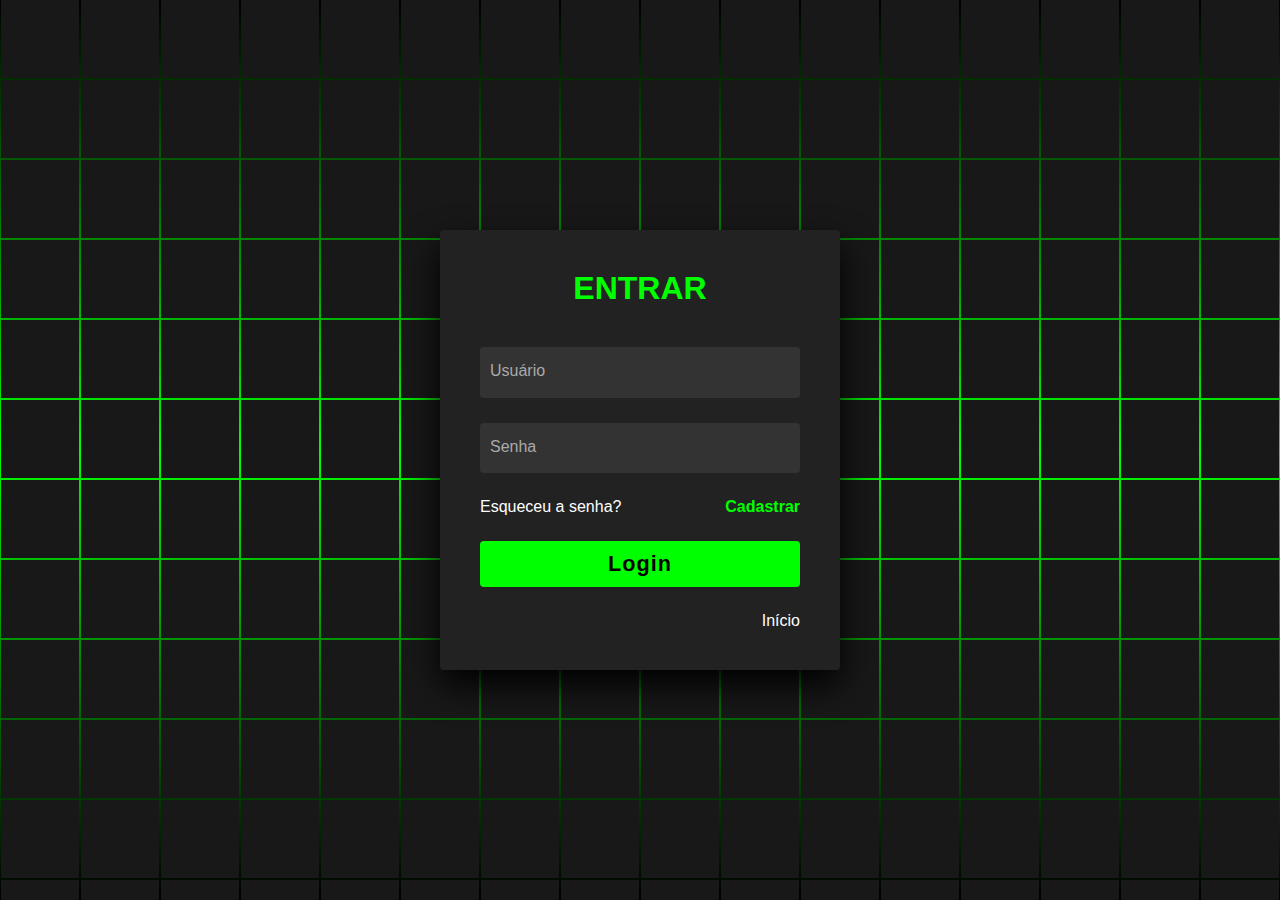
<file: index.html>
<!DOCTYPE html>
<html lang="pt-BR">

<head>
  <meta charset="UTF-8">
  <title>Login</title>
  <link rel="stylesheet" href="./style.css">

</head>

<body>
  <section>

    <span></span>
    <span></span>
    <span></span>
    <span></span>
    <span></span>
    <span></span>
    <span></span>
    <span></span>
    <span></span>
    <span></span>
    <span></span>
    <span></span>
    <span></span>
    <span></span>
    <span></span>
    <span></span>
    <span></span>
    <span></span>
    <span></span>
    <span></span>
    <span></span>
    <span></span>
    <span></span>
    <span></span>
    <span></span>
    <span></span>
    <span></span>
    <span></span>
    <span></span>
    <span></span>
    <span></span>
    <span></span>
    <span></span>
    <span></span>
    <span></span>
    <span></span>
    <span></span>
    <span></span>
    <span></span>
    <span></span>
    <span></span>
    <span></span>
    <span></span>
    <span></span>
    <span></span>
    <span></span>
    <span></span>
    <span></span>
    <span></span>
    <span></span>
    <span></span>
    <span></span>
    <span></span>
    <span></span>
    <span></span>
    <span></span>
    <span></span>
    <span></span>
    <span></span>
    <span></span>
    <span></span>
    <span></span>
    <span></span>
    <span></span>
    <span></span>
    <span></span>
    <span></span>
    <span></span>
    <span></span>
    <span></span>
    <span></span>
    <span></span>
    <span></span>
    <span></span>
    <span></span>
    <span></span>
    <span></span>
    <span></span>
    <span></span>
    <span></span>
    <span></span>
    <span></span>
    <span></span>
    <span></span>
    <span></span>
    <span></span>
    <span></span>
    <span></span>
    <span></span>
    <span></span>
    <span></span>
    <span></span>
    <span></span>
    <span></span>
    <span></span>
    <span></span>
    <span></span>
    <span></span>
    <span></span>
    <span></span>
    <span></span>
    <span></span>
    <span></span>
    <span></span>
    <span></span>
    <span></span>
    <span></span>
    <span></span>
    <span></span>
    <span></span>
    <span></span>
    <span></span>
    <span></span>
    <span></span>
    <span></span>
    <span></span>
    <span></span>
    <span></span>
    <span></span>
    <span></span>
    <span></span>
    <span></span>
    <span></span>
    <span></span>
    <span></span>
    <span></span>
    <span></span>
    <span></span>
    <span></span>
    <span></span>
    <span></span>
    <span></span>
    <span></span>
    <span></span>
    <span></span>
    <span></span>
    <span></span>
    <span></span>
    <span></span>
    <span></span>
    <span></span>
    <span></span>
    <span></span>
    <span></span>
    <span></span>
    <span></span>
    <span></span>
    <span></span>
    <span></span>
    <span></span>
    <span></span>
    <span></span>
    <span></span>
    <span></span>
    <span></span>
    <span></span>
    <span></span>
    <span></span>
    <span></span>
    <span></span>
    <span></span>
    <span></span>
    <span></span>
    <span></span>
    <span></span>
    <span></span>
    <span></span>
    <span></span>
    <span></span>
    <span></span>
    <span></span>
    <span></span>
    <span></span>
    <span></span>
    <span></span>
    <span></span>
    <span></span>
    <span></span>
    <span></span>
    <span></span>
    <span></span>
    <span></span>
    <span></span>
    <span></span>
    <span></span>
    <span></span>
    <span></span>
    <span></span>
    <span></span>
    <span></span>
    <span></span>
    <span></span>
    <span></span>
    <span></span>
    <span></span>
    <span></span>
    <span></span>
    <span></span>
    <span></span>
    <span></span>
    <span></span>
    <span></span>
    <span></span>
    <span></span>
    <span></span>
    <span></span>
    <span></span>
    <span></span>
    <span></span>
    <span></span>
    <span></span>
    <span></span>
    <span></span>
    <span></span>
    <span></span>
    <span></span>
    <span></span>
    <span></span>
    <span></span>
    <span></span>
    <span></span>
    <span></span>
    <span></span>
    <span></span>
    <span></span>
    <span></span>
    <span></span>
    <span></span>
    <span></span>
    <span></span>
    <span></span>
    <span></span>
    <span></span>
    <span></span>
    <span></span>
    <span></span>
    <span></span>
    <span></span>
    <span></span>
    <span></span>
    <span></span>
    <span></span>
    <span></span>
    <span></span>
    <span></span>
    <span></span>
    <span></span>
    <span></span>
    <span></span>
    <span></span>
    <span></span>
    <span></span>
    <span></span>
    <span></span>
    <span></span>
    <span></span>
    <span></span>
    <span></span>
    <span></span>
    <span></span>

    <div class="signin">
      <div class="content">
        <h2>Entrar</h2>
        <div class="form">
          <div class="inputBox">
            <input type="text" required>
            <i>Usuário</i>
          </div>
          <div class="inputBox">
            <input type="password" required>
            <i>Senha</i>
          </div>
          <div class="links">
            <a href="./esqueceu.html">Esqueceu a senha?</a>
            <a href="./cadastro.html">Cadastrar</a>
          </div>
          <div class="inputBox">
            <input type="submit" value="Login">
          </div>
          <div class="links2">
            <a href="./inicio.html">Início</a>
          </div>
        </div>
      </div>
    </div>
  </section>

</body>

</html>
</file>
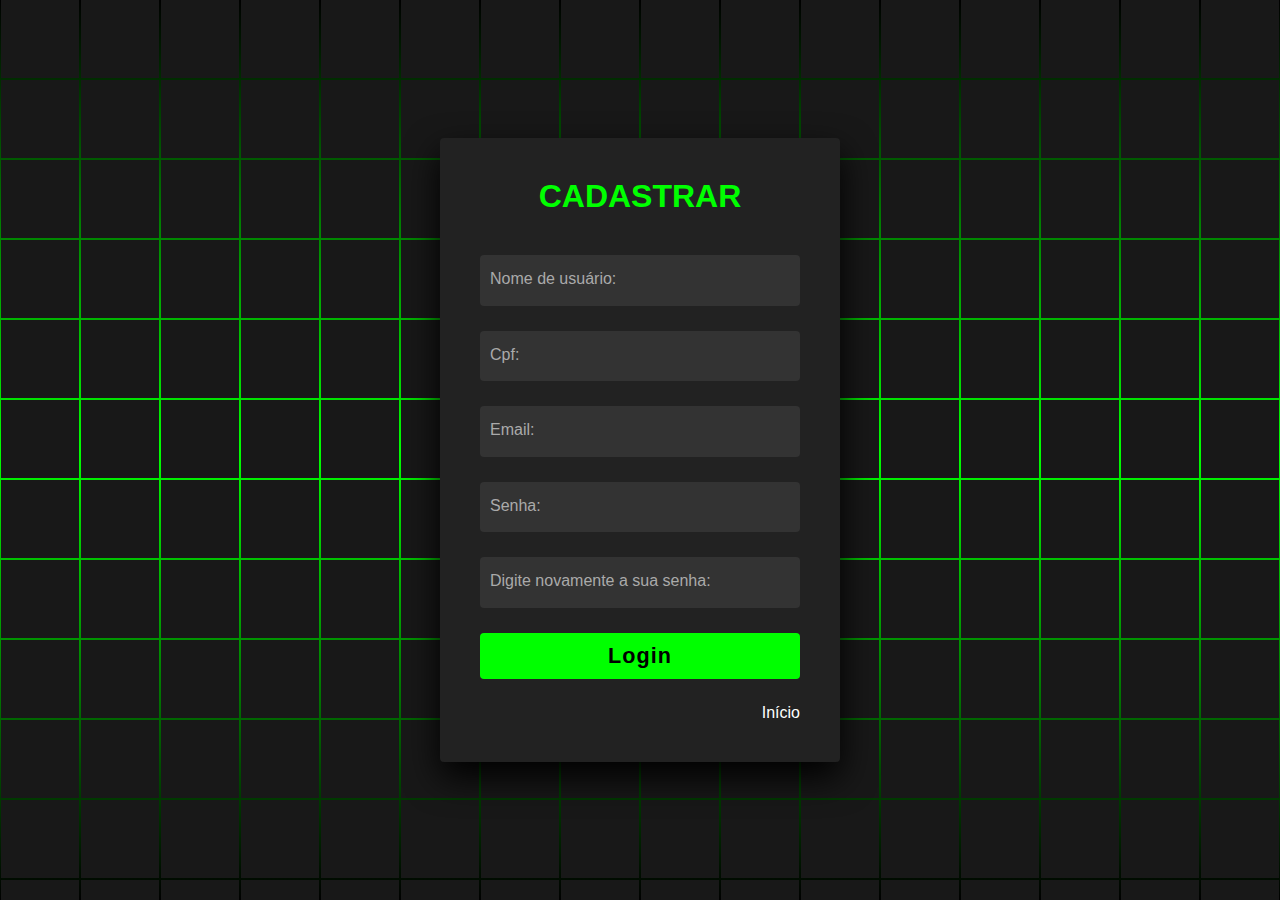
<file: cadastro.html>
<!DOCTYPE html>
<html lang="pt-BR">

<head>
  <meta charset="UTF-8">
  <title>Cadastro</title>
  <link rel="stylesheet" href="./cadastro.css">

</head>

<body>
  <section>

    <span></span>
    <span></span>
    <span></span>
    <span></span>
    <span></span>
    <span></span>
    <span></span>
    <span></span>
    <span></span>
    <span></span>
    <span></span>
    <span></span>
    <span></span>
    <span></span>
    <span></span>
    <span></span>
    <span></span>
    <span></span>
    <span></span>
    <span></span>
    <span></span>
    <span></span>
    <span></span>
    <span></span>
    <span></span>
    <span></span>
    <span></span>
    <span></span>
    <span></span>
    <span></span>
    <span></span>
    <span></span>
    <span></span>
    <span></span>
    <span></span>
    <span></span>
    <span></span>
    <span></span>
    <span></span>
    <span></span>
    <span></span>
    <span></span>
    <span></span>
    <span></span>
    <span></span>
    <span></span>
    <span></span>
    <span></span>
    <span></span>
    <span></span>
    <span></span>
    <span></span>
    <span></span>
    <span></span>
    <span></span>
    <span></span>
    <span></span>
    <span></span>
    <span></span>
    <span></span>
    <span></span>
    <span></span>
    <span></span>
    <span></span>
    <span></span>
    <span></span>
    <span></span>
    <span></span>
    <span></span>
    <span></span>
    <span></span>
    <span></span>
    <span></span>
    <span></span>
    <span></span>
    <span></span>
    <span></span>
    <span></span>
    <span></span>
    <span></span>
    <span></span>
    <span></span>
    <span></span>
    <span></span>
    <span></span>
    <span></span>
    <span></span>
    <span></span>
    <span></span>
    <span></span>
    <span></span>
    <span></span>
    <span></span>
    <span></span>
    <span></span>
    <span></span>
    <span></span>
    <span></span>
    <span></span>
    <span></span>
    <span></span>
    <span></span>
    <span></span>
    <span></span>
    <span></span>
    <span></span>
    <span></span>
    <span></span>
    <span></span>
    <span></span>
    <span></span>
    <span></span>
    <span></span>
    <span></span>
    <span></span>
    <span></span>
    <span></span>
    <span></span>
    <span></span>
    <span></span>
    <span></span>
    <span></span>
    <span></span>
    <span></span>
    <span></span>
    <span></span>
    <span></span>
    <span></span>
    <span></span>
    <span></span>
    <span></span>
    <span></span>
    <span></span>
    <span></span>
    <span></span>
    <span></span>
    <span></span>
    <span></span>
    <span></span>
    <span></span>
    <span></span>
    <span></span>
    <span></span>
    <span></span>
    <span></span>
    <span></span>
    <span></span>
    <span></span>
    <span></span>
    <span></span>
    <span></span>
    <span></span>
    <span></span>
    <span></span>
    <span></span>
    <span></span>
    <span></span>
    <span></span>
    <span></span>
    <span></span>
    <span></span>
    <span></span>
    <span></span>
    <span></span>
    <span></span>
    <span></span>
    <span></span>
    <span></span>
    <span></span>
    <span></span>
    <span></span>
    <span></span>
    <span></span>
    <span></span>
    <span></span>
    <span></span>
    <span></span>
    <span></span>
    <span></span>
    <span></span>
    <span></span>
    <span></span>
    <span></span>
    <span></span>
    <span></span>
    <span></span>
    <span></span>
    <span></span>
    <span></span>
    <span></span>
    <span></span>
    <span></span>
    <span></span>
    <span></span>
    <span></span>
    <span></span>
    <span></span>
    <span></span>
    <span></span>
    <span></span>
    <span></span>
    <span></span>
    <span></span>
    <span></span>
    <span></span>
    <span></span>
    <span></span>
    <span></span>
    <span></span>
    <span></span>
    <span></span>
    <span></span>
    <span></span>
    <span></span>
    <span></span>
    <span></span>
    <span></span>
    <span></span>
    <span></span>
    <span></span>
    <span></span>
    <span></span>
    <span></span>
    <span></span>
    <span></span>
    <span></span>
    <span></span>
    <span></span>
    <span></span>
    <span></span>
    <span></span>
    <span></span>
    <span></span>
    <span></span>
    <span></span>
    <span></span>
    <span></span>
    <span></span>
    <span></span>
    <span></span>
    <span></span>
    <span></span>
    <span></span>
    <span></span>
    <span></span>
    <span></span>
    <span></span>
    <span></span>
    <span></span>
    <span></span>
    <span></span>
    <span></span>
    <span></span>
    <span></span>
    <span></span>
    <span></span>
    <span></span>
    <span></span>
    <span></span>
    <span></span>

    <div class="signin">
      <div class="content">
        <h2>Cadastrar</h2>
        <div class="form">
          <div class="inputBox">
            <input type="text" required>
            <i>Nome de usuário:</i>
          </div>
          <div class="inputBox">
            <input type="text" required>
            <i>Cpf:</i>
          </div>
          <div class="inputBox">
            <input type="email" required>
            <i>Email:</i>
          </div>
          <div class="inputBox">
            <input type="password" required>
            <i>Senha:</i>
          </div>
          <div class="inputBox">
            <input type="password" required>
            <i>Digite novamente a sua senha:</i>
          </div>
          <div class="inputBox">
            <input type="submit" value="Login">
          </div>
          <div class="links">
            <a href="./inicio.html">Início</a>
          </div>
        </div>
      </div>
    </div>
  </section>

</body>

</html>
</file>
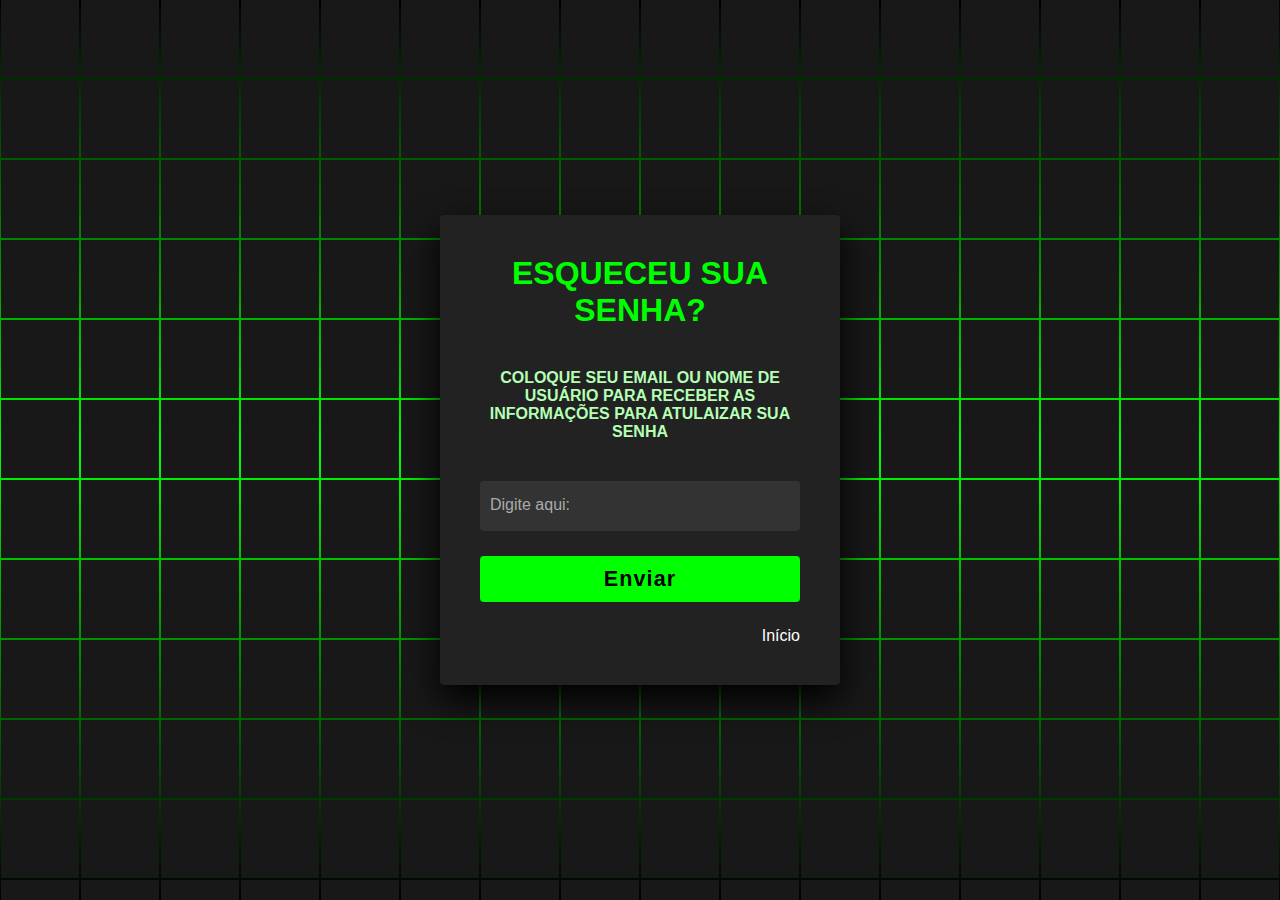
<file: esqueceu.html>
<!DOCTYPE html>
<html lang="pt-BR">

<head>
  <meta charset="UTF-8">
  <title>Esqueceu senha</title>
  <link rel="stylesheet" href="./esqueceu.css">

</head>

<body>
  <section>

    <span></span>
    <span></span>
    <span></span>
    <span></span>
    <span></span>
    <span></span>
    <span></span>
    <span></span>
    <span></span>
    <span></span>
    <span></span>
    <span></span>
    <span></span>
    <span></span>
    <span></span>
    <span></span>
    <span></span>
    <span></span>
    <span></span>
    <span></span>
    <span></span>
    <span></span>
    <span></span>
    <span></span>
    <span></span>
    <span></span>
    <span></span>
    <span></span>
    <span></span>
    <span></span>
    <span></span>
    <span></span>
    <span></span>
    <span></span>
    <span></span>
    <span></span>
    <span></span>
    <span></span>
    <span></span>
    <span></span>
    <span></span>
    <span></span>
    <span></span>
    <span></span>
    <span></span>
    <span></span>
    <span></span>
    <span></span>
    <span></span>
    <span></span>
    <span></span>
    <span></span>
    <span></span>
    <span></span>
    <span></span>
    <span></span>
    <span></span>
    <span></span>
    <span></span>
    <span></span>
    <span></span>
    <span></span>
    <span></span>
    <span></span>
    <span></span>
    <span></span>
    <span></span>
    <span></span>
    <span></span>
    <span></span>
    <span></span>
    <span></span>
    <span></span>
    <span></span>
    <span></span>
    <span></span>
    <span></span>
    <span></span>
    <span></span>
    <span></span>
    <span></span>
    <span></span>
    <span></span>
    <span></span>
    <span></span>
    <span></span>
    <span></span>
    <span></span>
    <span></span>
    <span></span>
    <span></span>
    <span></span>
    <span></span>
    <span></span>
    <span></span>
    <span></span>
    <span></span>
    <span></span>
    <span></span>
    <span></span>
    <span></span>
    <span></span>
    <span></span>
    <span></span>
    <span></span>
    <span></span>
    <span></span>
    <span></span>
    <span></span>
    <span></span>
    <span></span>
    <span></span>
    <span></span>
    <span></span>
    <span></span>
    <span></span>
    <span></span>
    <span></span>
    <span></span>
    <span></span>
    <span></span>
    <span></span>
    <span></span>
    <span></span>
    <span></span>
    <span></span>
    <span></span>
    <span></span>
    <span></span>
    <span></span>
    <span></span>
    <span></span>
    <span></span>
    <span></span>
    <span></span>
    <span></span>
    <span></span>
    <span></span>
    <span></span>
    <span></span>
    <span></span>
    <span></span>
    <span></span>
    <span></span>
    <span></span>
    <span></span>
    <span></span>
    <span></span>
    <span></span>
    <span></span>
    <span></span>
    <span></span>
    <span></span>
    <span></span>
    <span></span>
    <span></span>
    <span></span>
    <span></span>
    <span></span>
    <span></span>
    <span></span>
    <span></span>
    <span></span>
    <span></span>
    <span></span>
    <span></span>
    <span></span>
    <span></span>
    <span></span>
    <span></span>
    <span></span>
    <span></span>
    <span></span>
    <span></span>
    <span></span>
    <span></span>
    <span></span>
    <span></span>
    <span></span>
    <span></span>
    <span></span>
    <span></span>
    <span></span>
    <span></span>
    <span></span>
    <span></span>
    <span></span>
    <span></span>
    <span></span>
    <span></span>
    <span></span>
    <span></span>
    <span></span>
    <span></span>
    <span></span>
    <span></span>
    <span></span>
    <span></span>
    <span></span>
    <span></span>
    <span></span>
    <span></span>
    <span></span>
    <span></span>
    <span></span>
    <span></span>
    <span></span>
    <span></span>
    <span></span>
    <span></span>
    <span></span>
    <span></span>
    <span></span>
    <span></span>
    <span></span>
    <span></span>
    <span></span>
    <span></span>
    <span></span>
    <span></span>
    <span></span>
    <span></span>
    <span></span>
    <span></span>
    <span></span>
    <span></span>
    <span></span>
    <span></span>
    <span></span>
    <span></span>
    <span></span>
    <span></span>
    <span></span>
    <span></span>
    <span></span>
    <span></span>
    <span></span>
    <span></span>
    <span></span>
    <span></span>
    <span></span>
    <span></span>
    <span></span>
    <span></span>
    <span></span>
    <span></span>
    <span></span>
    <span></span>
    <span></span>
    <span></span>
    <span></span>
    <span></span>
    <span></span>
    <span></span>
    <span></span>
    <span></span>
    <span></span>
    <span></span>
    <span></span>
    <span></span>

    <div class="signin">
      <div class="content">
        <h2>Esqueceu sua senha?</h2>
        <h3>Coloque seu email ou nome de usuário para receber as informações para atulaizar sua senha</h3>
        <div class="form">
          <div class="inputBox">
            <input type="text" required>
            <i>Digite aqui:</i>
          </div>
          <div class="inputBox">
            <input type="submit" value="Enviar">
          </div>
          <div class="links">
            <a href="./inicio.html">Início</a>
          </div>
        </div>
      </div>
    </div>
  </section>

</body>

</html>
</file>
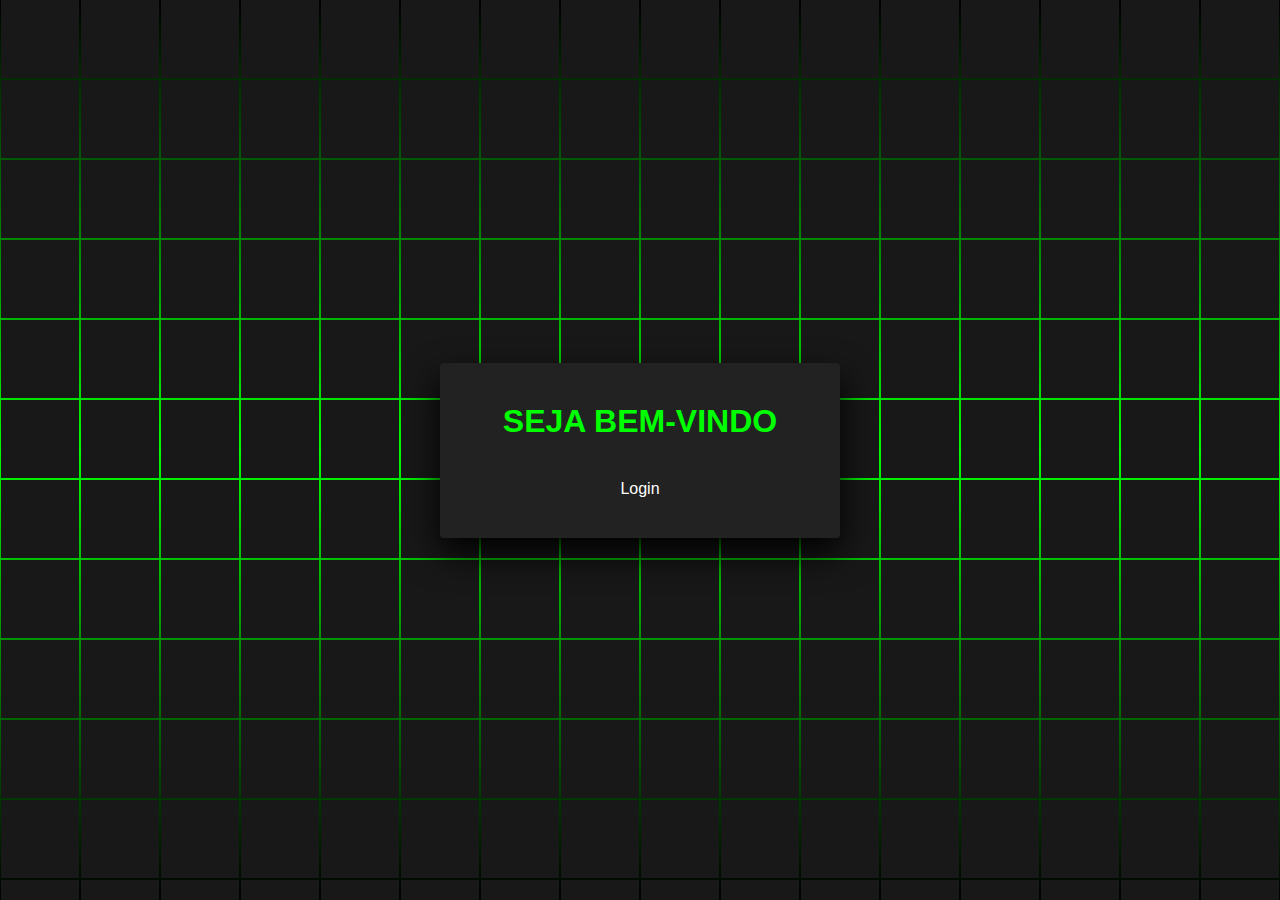
<file: inicio.html>
<!DOCTYPE html>
<html lang="pt-BR">

<head>
  <meta charset="UTF-8">
  <title>Início</title>
  <link rel="stylesheet" href="./inicio.css">

</head>

<body>
  <section>

    <span></span>
    <span></span>
    <span></span>
    <span></span>
    <span></span>
    <span></span>
    <span></span>
    <span></span>
    <span></span>
    <span></span>
    <span></span>
    <span></span>
    <span></span>
    <span></span>
    <span></span>
    <span></span>
    <span></span>
    <span></span>
    <span></span>
    <span></span>
    <span></span>
    <span></span>
    <span></span>
    <span></span>
    <span></span>
    <span></span>
    <span></span>
    <span></span>
    <span></span>
    <span></span>
    <span></span>
    <span></span>
    <span></span>
    <span></span>
    <span></span>
    <span></span>
    <span></span>
    <span></span>
    <span></span>
    <span></span>
    <span></span>
    <span></span>
    <span></span>
    <span></span>
    <span></span>
    <span></span>
    <span></span>
    <span></span>
    <span></span>
    <span></span>
    <span></span>
    <span></span>
    <span></span>
    <span></span>
    <span></span>
    <span></span>
    <span></span>
    <span></span>
    <span></span>
    <span></span>
    <span></span>
    <span></span>
    <span></span>
    <span></span>
    <span></span>
    <span></span>
    <span></span>
    <span></span>
    <span></span>
    <span></span>
    <span></span>
    <span></span>
    <span></span>
    <span></span>
    <span></span>
    <span></span>
    <span></span>
    <span></span>
    <span></span>
    <span></span>
    <span></span>
    <span></span>
    <span></span>
    <span></span>
    <span></span>
    <span></span>
    <span></span>
    <span></span>
    <span></span>
    <span></span>
    <span></span>
    <span></span>
    <span></span>
    <span></span>
    <span></span>
    <span></span>
    <span></span>
    <span></span>
    <span></span>
    <span></span>
    <span></span>
    <span></span>
    <span></span>
    <span></span>
    <span></span>
    <span></span>
    <span></span>
    <span></span>
    <span></span>
    <span></span>
    <span></span>
    <span></span>
    <span></span>
    <span></span>
    <span></span>
    <span></span>
    <span></span>
    <span></span>
    <span></span>
    <span></span>
    <span></span>
    <span></span>
    <span></span>
    <span></span>
    <span></span>
    <span></span>
    <span></span>
    <span></span>
    <span></span>
    <span></span>
    <span></span>
    <span></span>
    <span></span>
    <span></span>
    <span></span>
    <span></span>
    <span></span>
    <span></span>
    <span></span>
    <span></span>
    <span></span>
    <span></span>
    <span></span>
    <span></span>
    <span></span>
    <span></span>
    <span></span>
    <span></span>
    <span></span>
    <span></span>
    <span></span>
    <span></span>
    <span></span>
    <span></span>
    <span></span>
    <span></span>
    <span></span>
    <span></span>
    <span></span>
    <span></span>
    <span></span>
    <span></span>
    <span></span>
    <span></span>
    <span></span>
    <span></span>
    <span></span>
    <span></span>
    <span></span>
    <span></span>
    <span></span>
    <span></span>
    <span></span>
    <span></span>
    <span></span>
    <span></span>
    <span></span>
    <span></span>
    <span></span>
    <span></span>
    <span></span>
    <span></span>
    <span></span>
    <span></span>
    <span></span>
    <span></span>
    <span></span>
    <span></span>
    <span></span>
    <span></span>
    <span></span>
    <span></span>
    <span></span>
    <span></span>
    <span></span>
    <span></span>
    <span></span>
    <span></span>
    <span></span>
    <span></span>
    <span></span>
    <span></span>
    <span></span>
    <span></span>
    <span></span>
    <span></span>
    <span></span>
    <span></span>
    <span></span>
    <span></span>
    <span></span>
    <span></span>
    <span></span>
    <span></span>
    <span></span>
    <span></span>
    <span></span>
    <span></span>
    <span></span>
    <span></span>
    <span></span>
    <span></span>
    <span></span>
    <span></span>
    <span></span>
    <span></span>
    <span></span>
    <span></span>
    <span></span>
    <span></span>
    <span></span>
    <span></span>
    <span></span>
    <span></span>
    <span></span>
    <span></span>
    <span></span>
    <span></span>
    <span></span>
    <span></span>
    <span></span>
    <span></span>
    <span></span>
    <span></span>
    <span></span>
    <span></span>
    <span></span>
    <span></span>
    <span></span>
    <span></span>
    <span></span>
    <span></span>
    <span></span>
    <span></span>
    <span></span>
    <span></span>
    <span></span>
    <span></span>
    <span></span>
    <span></span>

    <div class="signin">
      <div class="content">
        <h2>Seja Bem-Vindo</h2>
        <form class="form">
            <div class="links">
                <a href="./index.html">Login</a>
              </div>
        </form>
       
      </div>
    </div>
  </section>

</body>

</html>
</file>
<file: style.css>
*
{
	margin: 0;
	padding: 0;
	box-sizing: border-box;
	font-family: 'Quicksand', sans-serif;
}
body 
{
	display: flex;
	justify-content: center;
	align-items: center;
	min-height: 100vh;
	background: #000;
}
section 
{
	position: absolute;
	width: 100vw;
	height: 100vh;
	display: flex;
	justify-content: center;
	align-items: center;
	gap: 2px;
	flex-wrap: wrap;
	overflow: hidden;
}
section::before 
{
	content: '';
	position: absolute;
	width: 100%;
	height: 100%;
	background: linear-gradient(#000,#0f0,#000);
	animation: animate 5s linear infinite;
}
@keyframes animate 
{
	0%
	{
		transform: translateY(-100%);
	}
	100%
	{
		transform: translateY(100%);
	}
}
section span 
{
	position: relative;
	display: block;
	width: calc(6.25vw - 2px);
	height: calc(6.25vw - 2px);
	background: #181818;
	z-index: 2;
	transition: 1.5s;
}
section span:hover 
{
	background: #0f0;
	transition: 0s;
}

section .signin
{
	position: absolute;
	width: 400px;
  background: #222;  
	z-index: 1000;
	display: flex;
	justify-content: center;
	align-items: center;
	padding: 40px;
	border-radius: 4px;
	box-shadow: 0 15px 35px rgba(0,0,0,9);
}
section .signin .content 
{
	position: relative;
	width: 100%;
	display: flex;
	justify-content: center;
	align-items: center;
	flex-direction: column;
	gap: 40px;
}
section .signin .content h2 
{
	font-size: 2em;
	color: #0f0;
	text-transform: uppercase;
}
section .signin .content .form 
{
	width: 100%;
	display: flex;
	flex-direction: column;
	gap: 25px;
}
section .signin .content .form .inputBox
{
	position: relative;
	width: 100%;
}
section .signin .content .form .inputBox input 
{
	position: relative;
	width: 100%;
	background: #333;
	border: none;
	outline: none;
	padding: 25px 10px 7.5px;
	border-radius: 4px;
	color: #fff;
	font-weight: 500;
	font-size: 1em;
}
section .signin .content .form .inputBox i 
{
	position: absolute;
	left: 0;
	padding: 15px 10px;
	font-style: normal;
	color: #aaa;
	transition: 0.5s;
	pointer-events: none;
}
.signin .content .form .inputBox input:focus ~ i,
.signin .content .form .inputBox input:valid ~ i
{
	transform: translateY(-7.5px);
	font-size: 0.8em;
	color: #fff;
}
.signin .content .form .links 
{
	position: relative;
	width: 100%;
	display: flex;
	justify-content: space-between;
}
.signin .content .form .links a 
{
	color: #fff;
	text-decoration: none;
}
.signin .content .form .links a:nth-child(2)
{
	color: #0f0;
	font-weight: 600;
}
.signin .content .form .links2 
{
	position: relative;
	width: 100%;
	text-align: right;
	
}
.signin .content .form .links2 a 
{
	color: #fff;
	text-decoration: none;
}
.signin .content .form .inputBox input[type="submit"]
{
	padding: 10px;
	background: #0f0;
	color: #000;
	font-weight: 600;
	font-size: 1.35em;
	letter-spacing: 0.05em;
	cursor: pointer;
}
input[type="submit"]:active
{
	opacity: 0.6;
}
</file>
<file: cadastro.css>
*
{
	margin: 0;
	padding: 0;
	box-sizing: border-box;
	font-family: 'Quicksand', sans-serif;
}
body 
{
	display: flex;
	justify-content: center;
	align-items: center;
	min-height: 100vh;
	background: #000;
}
section 
{
	position: absolute;
	width: 100vw;
	height: 100vh;
	display: flex;
	justify-content: center;
	align-items: center;
	gap: 2px;
	flex-wrap: wrap;
	overflow: hidden;
}
section::before 
{
	content: '';
	position: absolute;
	width: 100%;
	height: 100%;
	background: linear-gradient(#000,#0f0,#000);
	animation: animate 5s linear infinite;
}
@keyframes animate 
{
	0%
	{
		transform: translateY(-100%);
	}
	100%
	{
		transform: translateY(100%);
	}
}
section span 
{
	position: relative;
	display: block;
	width: calc(6.25vw - 2px);
	height: calc(6.25vw - 2px);
	background: #181818;
	z-index: 2;
	transition: 1.5s;
}
section span:hover 
{
	background: #0f0;
	transition: 0s;
}

section .signin
{
	position: absolute;
	width: 400px;
  background: #222;  
	z-index: 1000;
	display: flex;
	justify-content: center;
	align-items: center;
	padding: 40px;
	border-radius: 4px;
	box-shadow: 0 15px 35px rgba(0,0,0,9);
}
section .signin .content 
{
	position: relative;
	width: 100%;
	display: flex;
	justify-content: center;
	align-items: center;
	flex-direction: column;
	gap: 40px;
}
section .signin .content h2 
{
	font-size: 2em;
	color: #0f0;
	text-transform: uppercase;
}
section .signin .content .form 
{
	width: 100%;
	display: flex;
	flex-direction: column;
	gap: 25px;
}
section .signin .content .form .inputBox
{
	position: relative;
	width: 100%;
}
section .signin .content .form .inputBox input 
{
	position: relative;
	width: 100%;
	background: #333;
	border: none;
	outline: none;
	padding: 25px 10px 7.5px;
	border-radius: 4px;
	color: #fff;
	font-weight: 500;
	font-size: 1em;
}
section .signin .content .form .inputBox i 
{
	position: absolute;
	left: 0;
	padding: 15px 10px;
	font-style: normal;
	color: #aaa;
	transition: 0.5s;
	pointer-events: none;
}
.signin .content .form .inputBox input:focus ~ i,
.signin .content .form .inputBox input:valid ~ i
{
	transform: translateY(-7.5px);
	font-size: 0.8em;
	color: #fff;
}
.signin .content .form .links 
{
	position: relative;
	width: 100%;
	text-align: right;
}
.signin .content .form .links a 
{
	color: #fff;
	text-decoration: none;
}

.signin .content .form .inputBox input[type="submit"]
{
	padding: 10px;
	background: #0f0;
	color: #000;
	font-weight: 600;
	font-size: 1.35em;
	letter-spacing: 0.05em;
	cursor: pointer;
}
input[type="submit"]:active
{
	opacity: 0.6;
}
</file>
<file: esqueceu.css>
*
{
	margin: 0;
	padding: 0;
	box-sizing: border-box;
	font-family: 'Quicksand', sans-serif;
}
body 
{
	display: flex;
	justify-content: center;
	align-items: center;
	min-height: 100vh;
	background: #000;
}
section 
{
	position: absolute;
	width: 100vw;
	height: 100vh;
	display: flex;
	justify-content: center;
	align-items: center;
	gap: 2px;
	flex-wrap: wrap;
	overflow: hidden;
}
section::before 
{
	content: '';
	position: absolute;
	width: 100%;
	height: 100%;
	background: linear-gradient(#000,#0f0,#000);
	animation: animate 5s linear infinite;
}
@keyframes animate 
{
	0%
	{
		transform: translateY(-100%);
	}
	100%
	{
		transform: translateY(100%);
	}
}
section span 
{
	position: relative;
	display: block;
	width: calc(6.25vw - 2px);
	height: calc(6.25vw - 2px);
	background: #181818;
	z-index: 2;
	transition: 1.5s;
}
section span:hover 
{
	background: #0f0;
	transition: 0s;
}

section .signin
{
	position: absolute;
	width: 400px;
  background: #222;  
	z-index: 1000;
	display: flex;
	justify-content: center;
	align-items: center;
	padding: 40px;
	border-radius: 4px;
	box-shadow: 0 15px 35px rgba(0,0,0,9);
}
section .signin .content 
{
	position: relative;
	width: 100%;
	display: flex;
	justify-content: center;
	align-items: center;
	flex-direction: column;
	gap: 40px;
}
section .signin .content h2 
{
	font-size: 2em;
	color: #0f0;
	text-transform: uppercase;
    text-align: center;
}
section .signin .content h3 
{
	font-size: 1em;
	color: rgb(180, 255, 180);
	text-transform: uppercase;
    text-align: center;
}
section .signin .content .form 
{
	width: 100%;
	display: flex;
	flex-direction: column;
	gap: 25px;
}
section .signin .content .form .inputBox
{
	position: relative;
	width: 100%;
}
section .signin .content .form .inputBox input 
{
	position: relative;
	width: 100%;
	background: #333;
	border: none;
	outline: none;
	padding: 25px 10px 7.5px;
	border-radius: 4px;
	color: #fff;
	font-weight: 500;
	font-size: 1em;
}
section .signin .content .form .inputBox i 
{
	position: absolute;
	left: 0;
	padding: 15px 10px;
	font-style: normal;
	color: #aaa;
	transition: 0.5s;
	pointer-events: none;
}
.signin .content .form .inputBox input:focus ~ i,
.signin .content .form .inputBox input:valid ~ i
{
	transform: translateY(-7.5px);
	font-size: 0.8em;
	color: #fff;
}
.signin .content .form .links 
{
	position: relative;
	width: 100%;
	text-align: right;
}
.signin .content .form .links a 
{
	color: #fff;
	text-decoration: none;
}
.signin .content .form .inputBox input[type="submit"]
{
	padding: 10px;
	background: #0f0;
	color: #000;
	font-weight: 600;
	font-size: 1.35em;
	letter-spacing: 0.05em;
	cursor: pointer;
}
</file>
<file: inicio.css>
*
{
	margin: 0;
	padding: 0;
	box-sizing: border-box;
	font-family: 'Quicksand', sans-serif;
}
body 
{
	display: flex;
	justify-content: center;
	align-items: center;
	min-height: 100vh;
	background: #000;
}
section 
{
	position: absolute;
	width: 100vw;
	height: 100vh;
	display: flex;
	justify-content: center;
	align-items: center;
	gap: 2px;
	flex-wrap: wrap;
	overflow: hidden;
}
section::before 
{
	content: '';
	position: absolute;
	width: 100%;
	height: 100%;
	background: linear-gradient(#000,#0f0,#000);
	animation: animate 5s linear infinite;
}
@keyframes animate 
{
	0%
	{
		transform: translateY(-100%);
	}
	100%
	{
		transform: translateY(100%);
	}
}
section span 
{
	position: relative;
	display: block;
	width: calc(6.25vw - 2px);
	height: calc(6.25vw - 2px);
	background: #181818;
	z-index: 2;
	transition: 1.5s;
}
section span:hover 
{
	background: #0f0;
	transition: 0s;
}

section .signin
{
	position: absolute;
	width: 400px;
  background: #222;  
	z-index: 1000;
	display: flex;
	justify-content: center;
	align-items: center;
	padding: 40px;
	border-radius: 4px;
	box-shadow: 0 15px 35px rgba(0,0,0,9);
}
section .signin .content 
{
	position: relative;
	width: 100%;
	display: flex;
	justify-content: center;
	align-items: center;
	flex-direction: column;
	gap: 40px;
}
section .signin .content h2 
{
	font-size: 2em;
	color: #0f0;
	text-transform: uppercase;
}
section .signin .content .form 
{
	width: 100%;
	display: flex;
	flex-direction: column;
	gap: 25px;
}
section .signin .content .form .inputBox
{
	position: relative;
	width: 100%;
}
section .signin .content .form .inputBox input 
{
	position: relative;
	width: 100%;
	background: #333;
	border: none;
	outline: none;
	padding: 25px 10px 7.5px;
	border-radius: 4px;
	color: #fff;
	font-weight: 500;
	font-size: 1em;
}
section .signin .content .form .inputBox i 
{
	position: absolute;
	left: 0;
	padding: 15px 10px;
	font-style: normal;
	color: #aaa;
	transition: 0.5s;
	pointer-events: none;
}
.signin .content .form .inputBox input:focus ~ i,
.signin .content .form .inputBox input:valid ~ i
{
	transform: translateY(-7.5px);
	font-size: 0.8em;
	color: #fff;
}
.signin .content .form .links 
{
	position: relative;
	width: 100%;
    text-align: center;
}
.signin .content .form .links a 
{
	color: #fff;
	text-decoration: none;
}

.signin .content .form .inputBox input[type="submit"]
{
	padding: 10px;
	background: #0f0;
	color: #000;
	font-weight: 600;
	font-size: 1.35em;
	letter-spacing: 0.05em;
	cursor: pointer;
}
input[type="submit"]:active
{
	opacity: 0.6;
}
</file>
